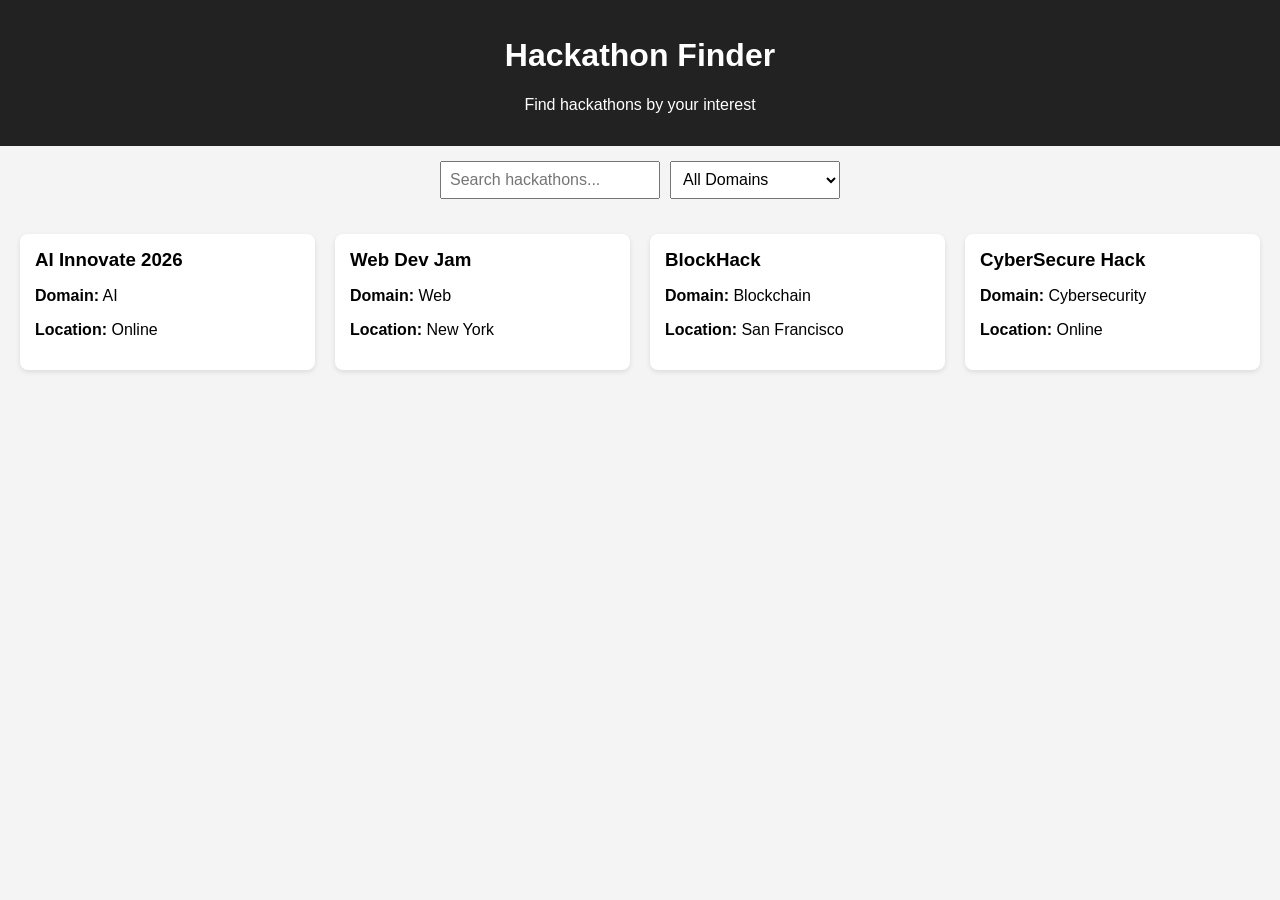
<file: index.html>
<!DOCTYPE html>
<html lang="en">
<head>
  <meta charset="UTF-8">
  <title>Hackathon Finder</title>
  <link rel="stylesheet" href="style.css">
</head>
<body>

  <header>
    <h1>Hackathon Finder</h1>
    <p>Find hackathons by your interest</p>
  </header>

  <div class="controls">
    <input type="text" id="search" placeholder="Search hackathons...">

    <select id="filter">
      <option value="all">All Domains</option>
      <option value="AI">AI</option>
      <option value="Web">Web Development</option>
      <option value="Blockchain">Blockchain</option>
      <option value="Cybersecurity">Cybersecurity</option>
    </select>
  </div>

  <div id="hackathon-list" class="container"></div>

  <script src="script.js"></script>
</body>
</html>
</file>
<file: style.css>
body {
  font-family: Arial, sans-serif;
  margin: 0;
  background: #f4f4f4;
}

header {
  background: #222;
  color: white;
  text-align: center;
  padding: 1rem;
}

.controls {
  display: flex;
  gap: 10px;
  padding: 15px;
  justify-content: center;
}

input, select {
  padding: 8px;
  font-size: 16px;
}

.container {
  display: grid;
  grid-template-columns: repeat(auto-fit, minmax(250px, 1fr));
  padding: 20px;
  gap: 20px;
}

.card {
  background: white;
  padding: 15px;
  border-radius: 8px;
  box-shadow: 0 2px 5px rgba(0,0,0,0.1);
}

.card h3 {
  margin: 0;
}
</file>
